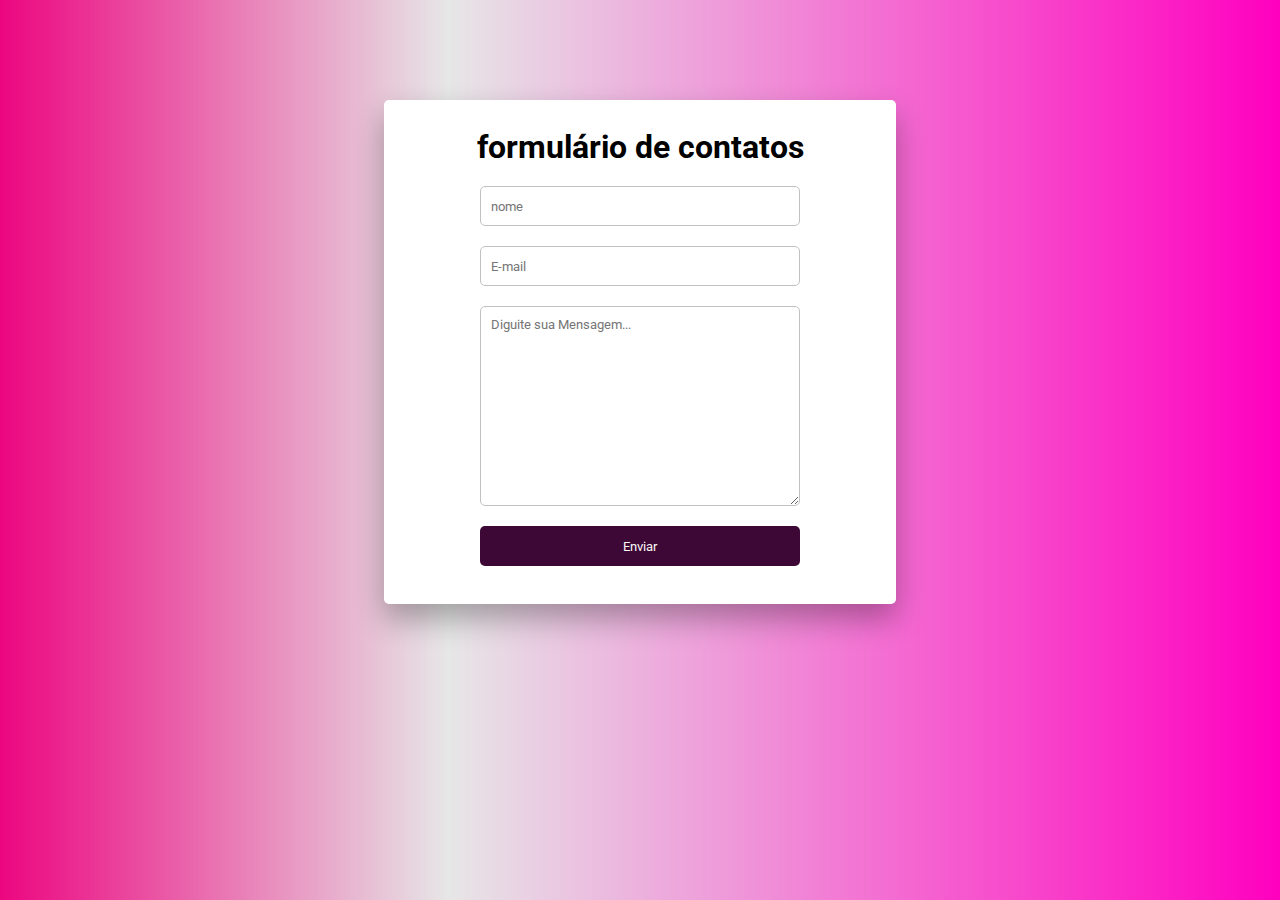
<file: formulario-1/index.html>
<!DOCTYPE html>
<html lang="en">

<head>
    <meta charset="UTF-8">
    <meta name="viewport" content="width=device-width, initial-scale=1.0">
    <link rel="preconnect" href="https://fonts.googleapis.com">
    <link rel="preconnect" href="https://fonts.gstatic.com" crossorigin>
    <link href="https://fonts.googleapis.com/css2?family=Roboto:wght@100;400&display=swap" rel="stylesheet">

    <link rel="stylesheet" href="./styles.css">
    <title>Formulário-de-contatos</title>
</head>

<body>
    <form action="https://formsubmit.co/zenaldo.221@hotmail.com" method="POST">
        <h1>formulário de contatos</h1>

        <input type="hidden" name="_next" value="https://telaa-obrigado-cc.netlify.app/">

        <input type="text" name="name" placeholder="nome" required>
        <input type="email" name="email" placeholder="E-mail" required>
        <textarea name="message" placeholder="Diguite sua Mensagem..." required></textarea>


        <button type="submit">Enviar</button>
    </form>
</body>

</html>
</file>
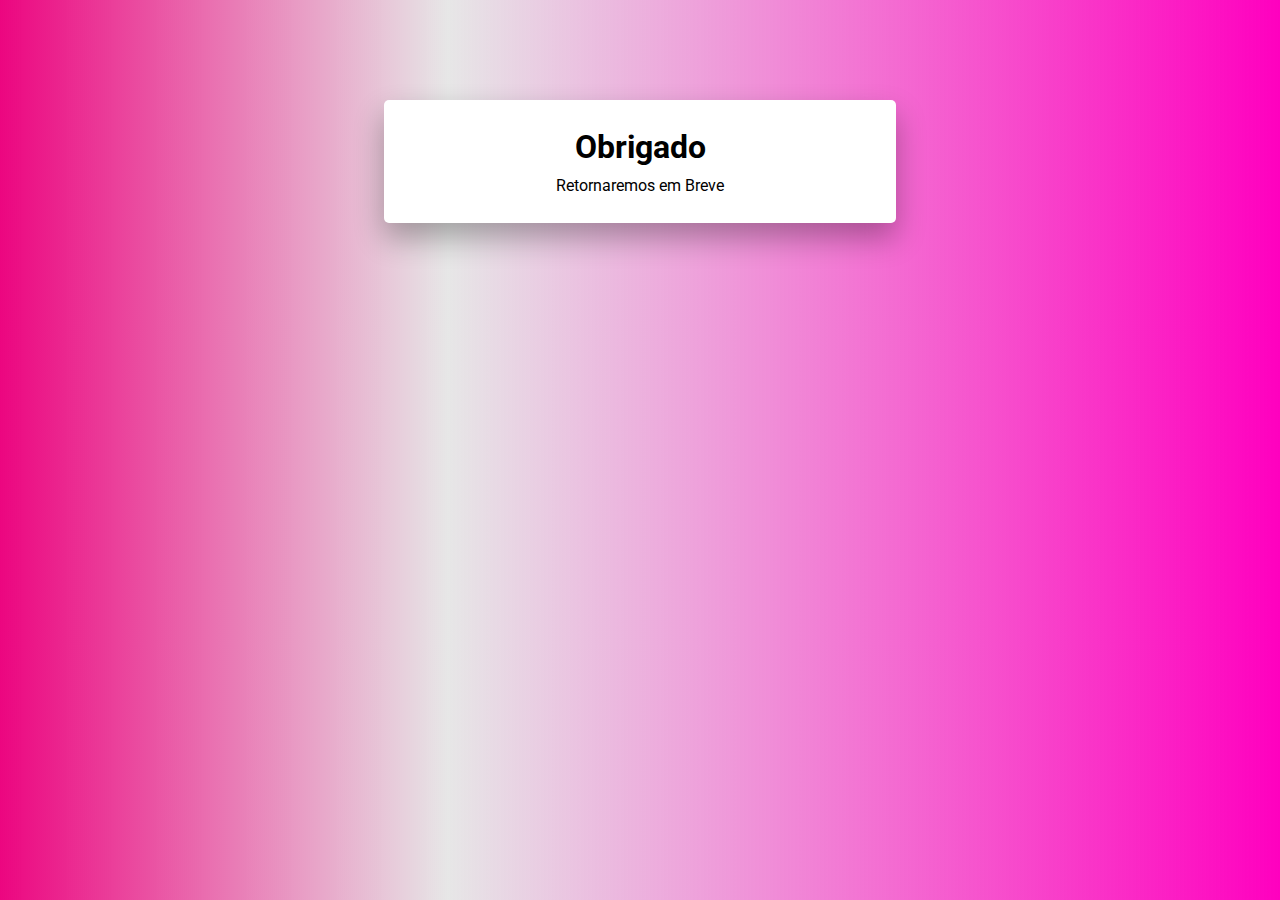
<file: tela-obrigado/index.html>
<!DOCTYPE html>
<html lang="pt-br">
  <head>
    <meta charset="UTF-8" />
    <meta name="viewport" content="width=device-width, initial-scale=1.0" />
    <link rel="preconnect" href="https://fonts.googleapis.com" />
    <link rel="preconnect" href="https://fonts.gstatic.com" crossorigin />
    <link href="https://fonts.googleapis.com/css2?family=Roboto:wght@100;400&display=swap" rel="stylesheet"/>

    <link rel="stylesheet" href="./styles.css" />
    <title>Formulário - Obrigado..</title>
  </head>

  <body>
    <div>
      <h1>Obrigado</h1>
      <p>Retornaremos em Breve</p>
    </div>
  </body>
</html>
</file>
<file: formulario-1/styles.css>
* {
    margin: 0;
    padding: 0;
    box-sizing: border-box;
    outline: none;
    font-family: "Roboto", sans-serif;
}
body {
background: linear-gradient(90deg, rgb(236, 6, 128) 0%, rgba(15, 16, 16, 0.101) 35%, rgb(255, 0, 191) 100%);
}

form, div {
    width: 40%;
    min-width: 350px;
    background-color: white;
    border-radius: 5px;
    box-shadow: 0 15px 30px rgba(0,0,0, 0.3);
    margin: 100px auto;
    padding: 18px;
}
input, textarea {
    min-width: 320px;
    display: block;
    margin: 0 auto;
    border-radius: 5px;
    border: 1px solid #c1c1c1;
    margin-top: 20px;
    height: 40px;
    padding-left: 10px;
}

textarea {
    height: 200px;
    padding-top: 10px;
}
button {
    display: block;
    margin: 20px auto;
    height: 40px;
    min-width: 320px;
    border: none;
    border-radius: 5px;
    background: #3d0835;
    color: rgb(249, 247, 247);
    cursor: pointer;

}
button:hover{
    opacity: 0.8;
}
button:active{
    opacity: 0.6;
}
h1, p {
    text-align: center;
    margin: 10px;
}
</file>
<file: tela-obrigado/styles.css>
* {
    margin: 0;
    padding: 0;
    box-sizing: border-box;
    outline: none;
    font-family: "Roboto", sans-serif;
}
body {
background: linear-gradient(90deg, rgb(236, 6, 128) 0%, rgba(15, 16, 16, 0.101) 35%, rgb(255, 0, 191) 100%);
}

form, div {
    width: 40%;
    min-width: 350px;
    background-color: white;
    border-radius: 5px;
    box-shadow: 0 15px 30px rgba(0,0,0, 0.3);
    margin: 100px auto;
    padding: 18px;
}
input, textarea {
    min-width: 320px;
    display: block;
    margin: 0 auto;
    border-radius: 5px;
    border: 1px solid #c1c1c1;
    margin-top: 20px;
    height: 40px;
    padding-left: 10px;
}

textarea {
    height: 200px;
    padding-top: 10px;
}
button {
    display: block;
    margin: 20px auto;
    height: 40px;
    min-width: 320px;
    border: none;
    border-radius: 5px;
    background: #3d0835;
    color: rgb(249, 247, 247);
    cursor: pointer;

}
button:hover{
    opacity: 0.8;
}
button:active{
    opacity: 0.6;
}
h1, p {
    text-align: center;
    margin: 10px;
}
</file>
